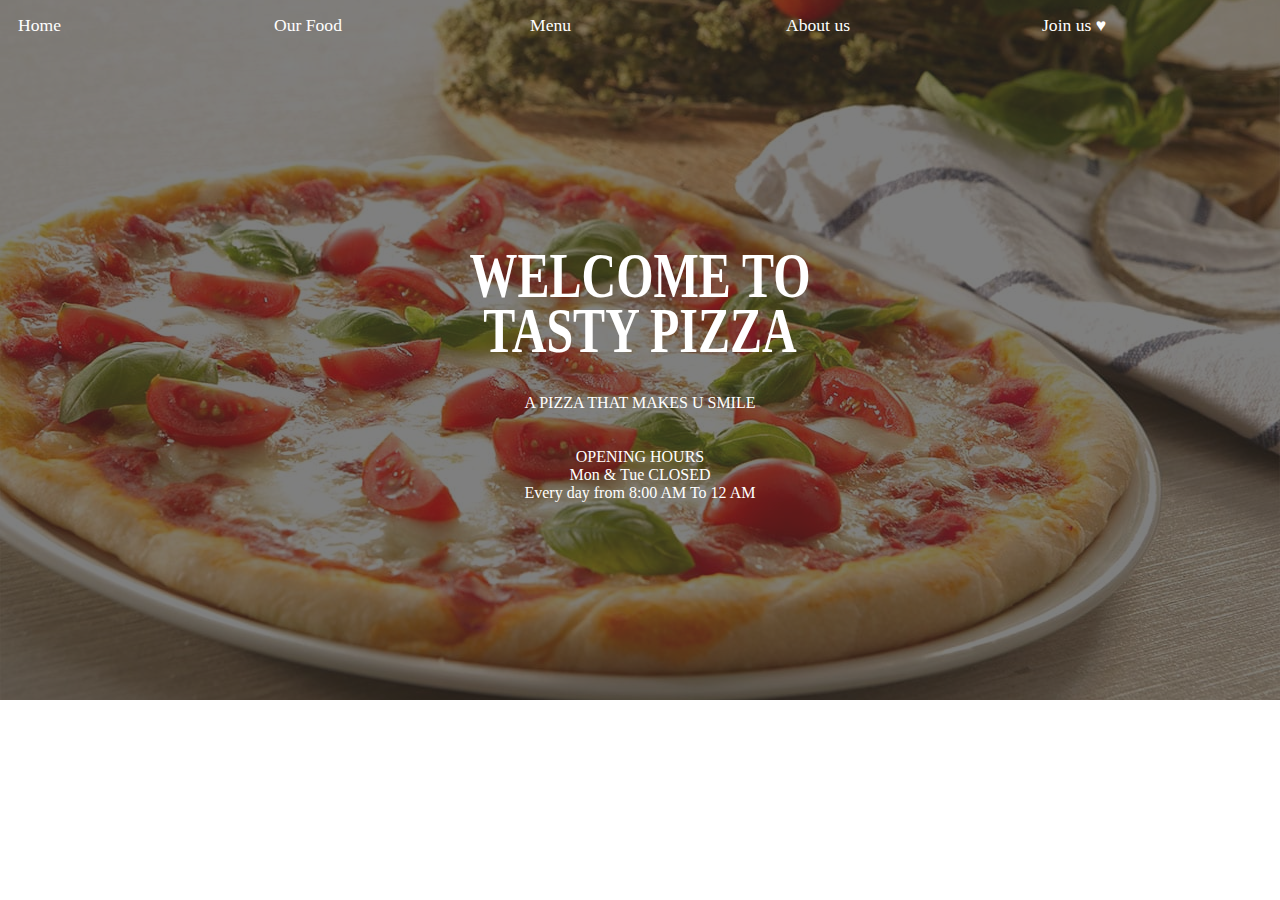
<file: index.html>
<!DOCTYPE html>
<html lang="en">
<head>
    <meta charset="UTF-8">
    <meta http-equiv="X-UA-Compatible" content="IE=edge">
    <meta name="viewport" content="width=device-width, initial-scale=1.0">
    <link rel="stylesheet" href="style.css">
    <title>Tasty pizza</title>
</head>
<body>
    <nav class="navbar">
        <ul>
            <li><a href="index.html">Home</a></li>
            <li><a href="food.html">Our Food</a></li>
            <li><a href="menu.html">Menu</a></li>
            <li><a href="about.html">About us</a></li>
            <li><a href="js.html">Join us ♥</a></li>
        </ul>
    </nav>

    <section id="home">
        <h1 class="heading">WELCOME TO</h1>
        <h1 class="heading">TASTY PIZZA</h1>
        <br><br>
        <p>A PIZZA THAT MAKES U SMILE</p>
        <br><br>
        <p>OPENING HOURS</p>
        <p>Mon & Tue CLOSED</p>
        <p>Every day from 8:00 AM To 12 AM</p>
    </section>
</body>
</html>
</file>
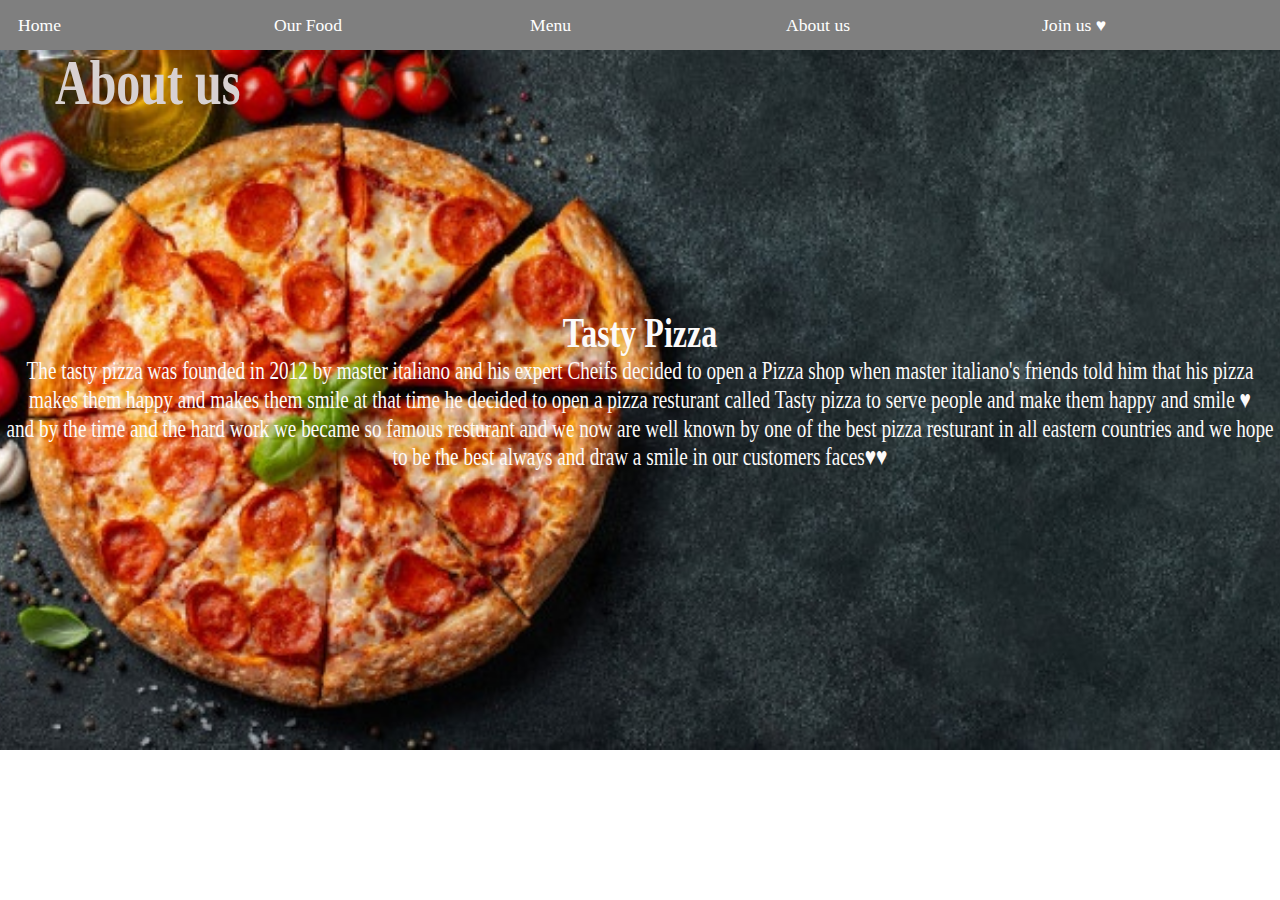
<file: about.html>
<!DOCTYPE html>
<html lang="en">
<head>
    <meta charset="UTF-8">
    <meta http-equiv="X-UA-Compatible" content="IE=edge">
    <meta name="viewport" content="width=device-width, initial-scale=1.0">
    <link rel="stylesheet" href="style.css">

    <title>Document</title>
</head>
<body>
    <nav class="navbar">
        <ul>
            <li><a href="index.html">Home</a></li>
            <li><a href="food.html">Our Food</a></li>
            <li><a href="menu.html">Menu</a></li>
            <li><a href="about.html">About us</a></li>
            <li><a href="js.html">Join us ♥</a></li>
        </ul>
    </nav>
    <section id="about">
        <h1 class="heading">About us</h1>
        <div class="about">
            
            <div class="name">
                <h2>Tasty Pizza</h2>
                <p>The tasty pizza was founded in 2012 by master italiano and his expert Cheifs decided to open a Pizza shop when master italiano's friends told him that his pizza makes them happy and makes them smile at that time he decided to open a pizza resturant called Tasty pizza to serve people and make them happy and smile ♥ </p>
                <p>and by the time and the hard work we became so famous resturant and we now are well known by one of the best pizza resturant in all eastern countries and we hope to be the best always and draw a smile in our customers faces♥♥</p>
            </div>
        </div>
    </section>
</body>
</html>
</file>
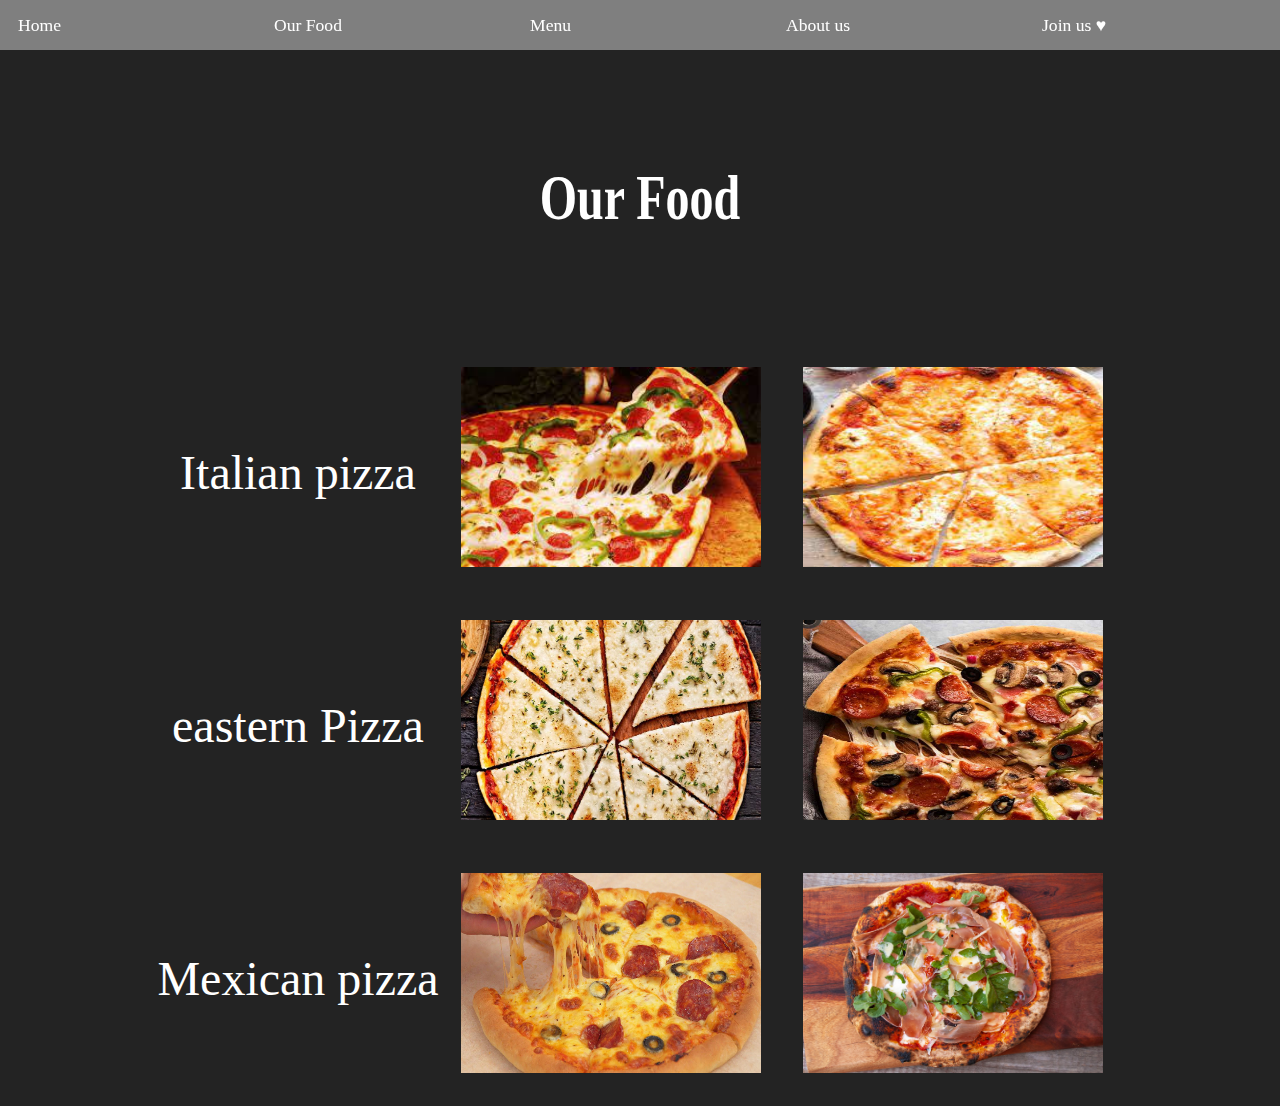
<file: food.html>
<!DOCTYPE html>
<html lang="en">
<head>
    <meta charset="UTF-8">
    <meta http-equiv="X-UA-Compatible" content="IE=edge">
    <meta name="viewport" content="width=device-width, initial-scale=1.0">
    <link rel="stylesheet" href="style.css">
    <title>Document</title>
</head>
<body>
    
    <nav class="navbar">
        <ul>
            <li><a href="index.html">Home</a></li>
            <li><a href="food.html">Our Food</a></li>
            <li><a href="menu.html">Menu</a></li>
            <li><a href="about.html">About us</a></li>
            <li><a href="js.html">Join us ♥</a></li>
        </ul>
    </nav>
    <section id="Food">
        <h1 class="heading">Our Food</h1>
        <div class="gallery">
            <table>
             <thead>
             <tr>
                <td>Italian pizza</td>
                <td><img src="image1.jpg" alt=""> </td>
                <td><img src="image2.jpg" alt=""> </td>
             </tr>
            <tr>
             <td>eastern Pizza</td>
             
              <td><img src="image3.jpg" alt=""> </td> 
              <td> <img src="image4.jpg" alt=""></td> 
             </tr>
             <tr>
                <td>Mexican pizza</td>
                
                 <td><img src="image5.jpg" alt=""> </td> 
                 <td> <img src="image6.jpg" alt=""></td> 
                </tr>



             </thead>


            </table>
        </div>
    </section>
</body>
</html>
</file>
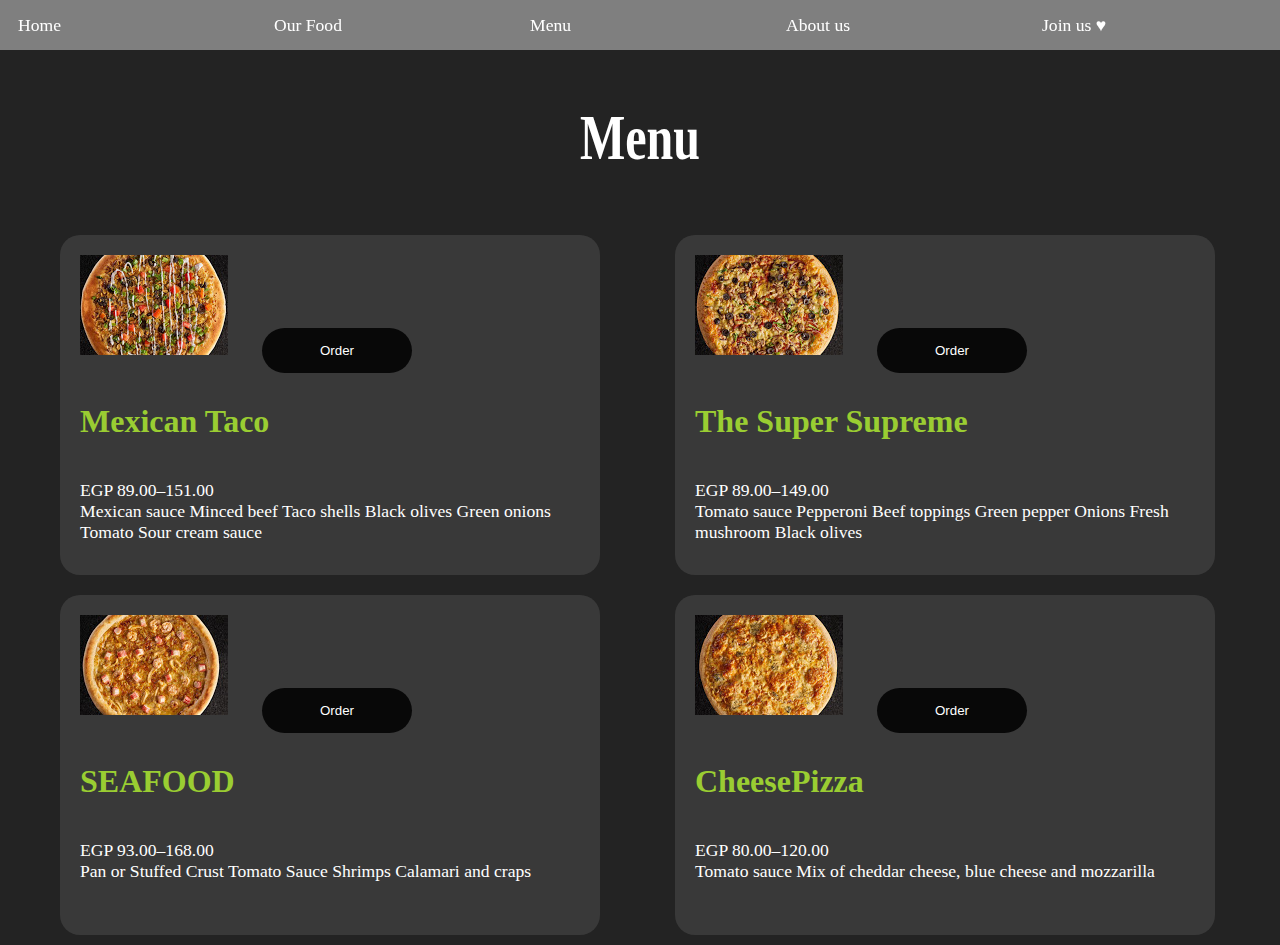
<file: menu.html>
<!DOCTYPE html>
<html lang="en">
<head>
    <meta charset="UTF-8">
    <meta http-equiv="X-UA-Compatible" content="IE=edge">
    <meta name="viewport" content="width=device-width, initial-scale=1.0">
    <link rel="stylesheet" href="style.css">
    <title>Document</title>
</head>
<body>
    <nav class="navbar">
        <ul>
            <li><a href="index.html">Home</a></li>
            <li><a href="food.html">Our Food</a></li>
            <li><a href="menu.html">Menu</a></li>
            <li><a href="about.html">About us</a></li>
            <li><a href="js.html">Join us ♥</a></li>
        </ul>
    </nav>
    <section id="Menu">
        <h1 class="heading">Menu</h1>
        <div class="columns">
            <div class="box">
                <img src="mexican taco.jpg" alt="">
                <input type="submit" value="Order" id="submit">
                <h2> Mexican Taco </h2>
                <p>EGP 89.00–151.00</p>
                <p>Mexican sauce Minced beef Taco shells Black olives Green onions Tomato Sour cream sauce </p>
            </div>
            <div class="box">
                <img src="the suprem.jpg" alt="">
                <input type="submit" value="Order" id="submit">
                <h2>The Super Supreme</h2>
                <p>EGP 89.00–149.00</p>
                <p>Tomato sauce Pepperoni Beef toppings Green pepper Onions Fresh mushroom Black olives</p>
            </div>
            <div class="box">
                <img src="seafood.jpg" alt="">
                <input type="submit" value="Order" id="submit">
                <h2>SEAFOOD</h2>
                <p>EGP 93.00–168.00</p>
                <p>Pan or Stuffed Crust Tomato Sauce Shrimps Calamari and craps </p>
            </div>
            <div class="box">
                <img src="Cheesepizza.jpg" alt="">
                <input type="submit" value="Order" id="submit">
                <h2>CheesePizza</h2>
                <p>EGP 80.00–120.00</p>
                <p>Tomato sauce Mix of cheddar cheese, blue cheese and mozzarilla</p>
            </div>
        </div>
    </section>
</body>
</html>
</file>
<file: style.css>
* {
  margin: 0;
  padding: 0;
}
html {
  scroll-behavior: smooth;
}

/* navbar */
.navbar {
  display: flex;
  justify-content: center;
  height: 50px;
  align-items: center;
  position: sticky;
  top: 0;
  width: 100%;
}
.navbar::before {
  content: '';
  position: absolute;
  background-color: rgba(0, 0, 0, 0.5);
  height: 100%;
  width: 100%;
  z-index: -1;
}
.navbar ul {
  position: absolute;
  top: 10;
  display: flex;
  list-style: none;
  width: 100%;
}
.navbar ul li {
  font-size: 1.1rem;
  width: 100%;
}
.navbar ul li a {
  padding: 0px 18px;
  text-decoration: none;
  color: white;
}
.navbar ul li a:hover {
  border-bottom: 2px solid yellow;
}

/* HEADING SECTION */
#home {
  display: flex;
  flex-direction: column;
  height: 650px;
  justify-content: center;
  align-items: center;
  background-color: rgba(0, 0, 0, 0.5);
  color: white;
}
#home::before {
  content: '';
  position: absolute;
  top: 0;
  left: 0;
  background: url('Pizza.jpg') no-repeat center center/cover;
  height: 700px;
  width: 100%;
  z-index: -1;
  opacity: 0.8;
}
.heading {
  color: white;
  font-size: 3rem;
  font-family: Georgia, 'Times New Roman', Times, serif;
  text-align: center;
  transform: scale(1, 1.3);
}
/* THE FOOD SECTION */

#Food {
  display: flex;
  flex-direction: column;
  background-color: #000000dc;
  color: white;
  font-size: 3rem;
  font-family: Georgia, 'Times New Roman', Times, serif;
  text-align: center;
}
#Food h1 {
  margin: 120px;
}
.gallery {
  display: flex;
  justify-content: space-around;
  flex-wrap: wrap;
}
.gallery img {
  width: 300px;
  height: 200px;
  padding: 10px;
  margin: 10px;
}
.gallery img:hover {
  background-color: white;
  cursor: pointer;
}
/* MENU SECTION */

#Menu {
  display: flex;
  flex-direction: column;
  background-color: #000000dc;
}
#Menu h1 {
  margin: 60px;
}
.columns {
  display: grid;
  grid-template-columns: auto auto;
  margin-left: 50px;
}
.box {
  height: 300px;
  width: 500px;
  background-color: rgba(255, 255, 255, 0.1);
  border-radius: 20px;
  margin: 10px;
  padding: 20px;
}
.box h2 {
  color: yellowgreen;
  font-size: 2rem;
  margin-bottom: 40px;
}
.box p {
  color: white;
  font-size: 1.1rem;
}

/* ABOUT SECTION */
#about {
  background: url('background\ pizza.jpg') no-repeat center center/cover;
  display: flex;
  height: 700px;
  background-color: rgba(0, 0, 0, 0.5);
  color: white;
}
#about h1 {
  content: '';
  position: absolute;
  top: 0;
  left: 0;
  color: rgb(216, 209, 209);
  margin: 55px;
}
.about {
  display: flex;
  align-items: center;
  margin-bottom: 20px;
}
.about img {
  width: 1280px;
  height: 800px;
  padding: 0px 30px;
}
.name {
  color: rgb(252, 250, 250);
  font-size: 3rem;
  font-family: Georgia, 'Times New Roman', Times, serif;
  text-align: center;
  transform: scale(1, 1.3);
}
.name h2 {
  font-size: 2rem;
}
.name p {
  font-size: 1.2rem;
}
#message {
  margin: 15px;
  padding: 10px;
  border-radius: 20px;
}
#submit {
  padding: 15px 20px;
  margin: 30px;
  width: 30%;
  border-radius: 60px;
  background-color: #000000dc;
  color: white;
  border: none;
  outline: none;
}
#submit:hover {
  background-color: green;
  color: white;
  cursor: pointer;
}

/* MEDIA QUERY */
@media (max-width: 768px) {
  #Food h1 {
    margin: 60px auto;
  }

  .gallery td {
    max-width: 120%;
    font-size: 22px;
  }
  .gallery img {
    width: 200px;
    margin: 3px;
  }
  #Menu {
    display: flex;
    flex-direction: column;
    background-color: #000000dc;
  }
  .columns {
    display: flex;
    flex-direction: column;
  }
  .box {
    width: 90%;
  }
}
@media (max-width: 575px) {
  .navbar ul li a {
    padding: 0px 10px;
  }
  #Food h1 {
    margin: 60px auto;
  }
  .gallery thead {
    display: flex;
    flex-direction: column;
  }
  .gallery tr {
    margin: 6px 2px;
    display: flex;
    flex-direction: column;
  }
  .gallery img {
    width: 95%;
    height: 100%;
  }

  .box {
    margin-left: -2.5rem;
    width: 95%;
  }
}
@media (max-width: 425px) {
  .navbar ul li a {
    padding: 0px 8px;
  }
  .name p {
    font-size: 1rem;
  }
  #Food h1 {
    margin: 60px auto;
  }

  .gallery td {
    font-size: 20px;
  }
  .gallery img {
    width: 120px;
    height: 100px;
    margin: 1px 3px;
  }
}

@media (max-width: 320px) {
  .navbar ul li a {
    padding: 0px 3px;
  }
  .heading {
    color: white;
    font-size: 2rem;
  }
  #Food h1 {
    margin: 20px auto;
    font-size: 0.5em;
  }
  .gallery thead {
    display: flex;
    flex-direction: column;
  }
  .gallery tr {
    margin: 2px;
    display: flex;
    flex-direction: column;
  }
  .gallery img {
    width: 75%;
    height: 125px;
    margin: 1px 1px;
  }
}
</file>
